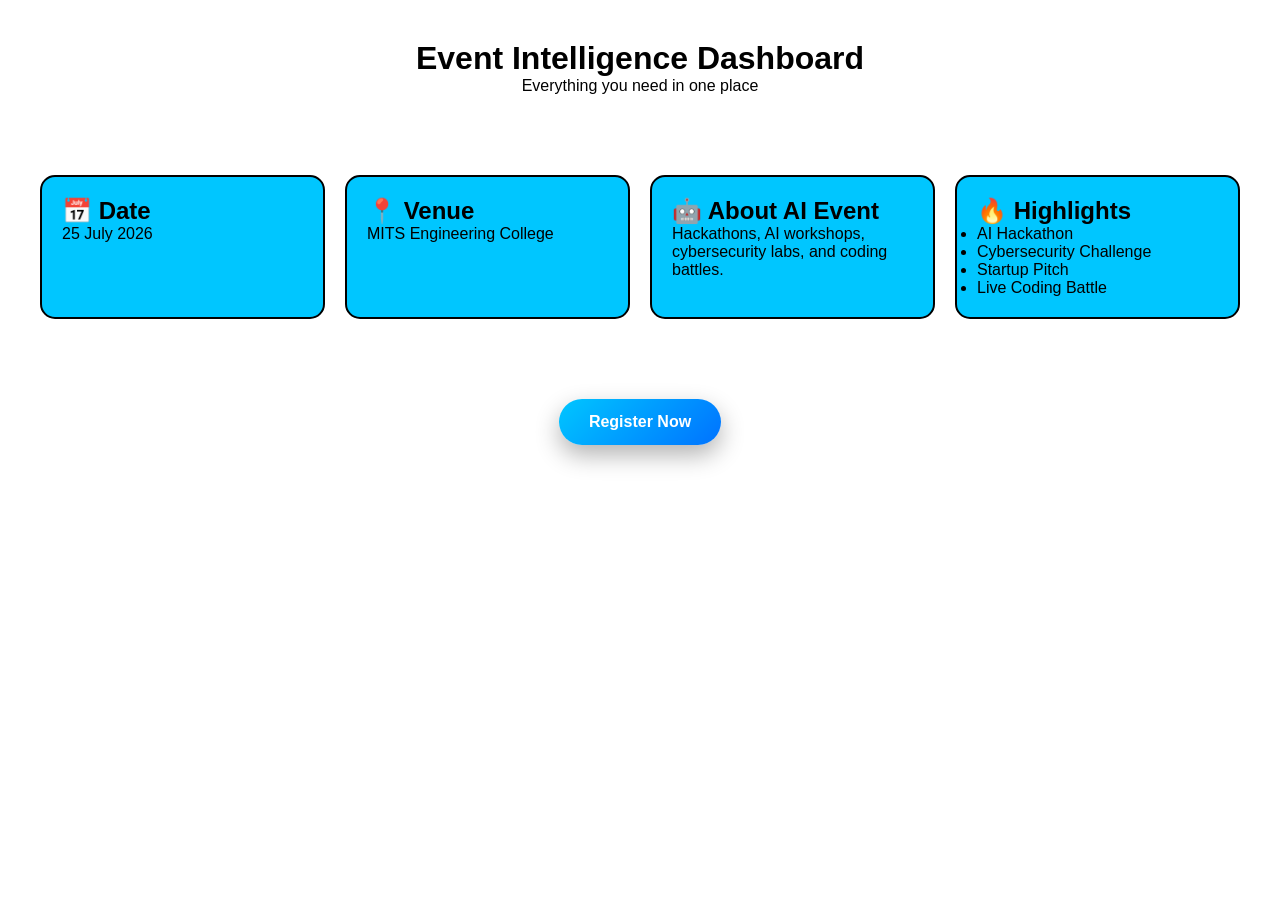
<file: event.html>
<!DOCTYPE html>
<html lang="en">
<head>
  <meta charset="UTF-8">
  <meta name="viewport" content="width=device-width, initial-scale=1.0">
  <title>Event Details</title>
  <link rel="stylesheet" href="style.css">
</head>

<body>

<header class="hero-small">
  <h1>Event Intelligence Dashboard</h1>
  <p>Everything you need in one place</p>
</header>

<section class="grid">

  <div class="card">
    <h2>📅 Date</h2>
    <p>25 July 2026</p>
  </div>

  <div class="card">
    <h2>📍 Venue</h2>
    <p>MITS Engineering College</p>
  </div>

  <div class="card">
    <h2>🤖 About AI Event</h2>
    <p>Hackathons, AI workshops, cybersecurity labs, and coding battles.</p>
  </div>

  <div class="card">
    <h2>🔥 Highlights</h2>
    <ul>
      <li>AI Hackathon</li>
      <li>Cybersecurity Challenge</li>
      <li>Startup Pitch</li>
      <li>Live Coding Battle</li>
    </ul>
  </div>

</section>

<div class="center">
  <a href="register.html" class="btn">Register Now</a>
</div>

</body>
</html>
</file>
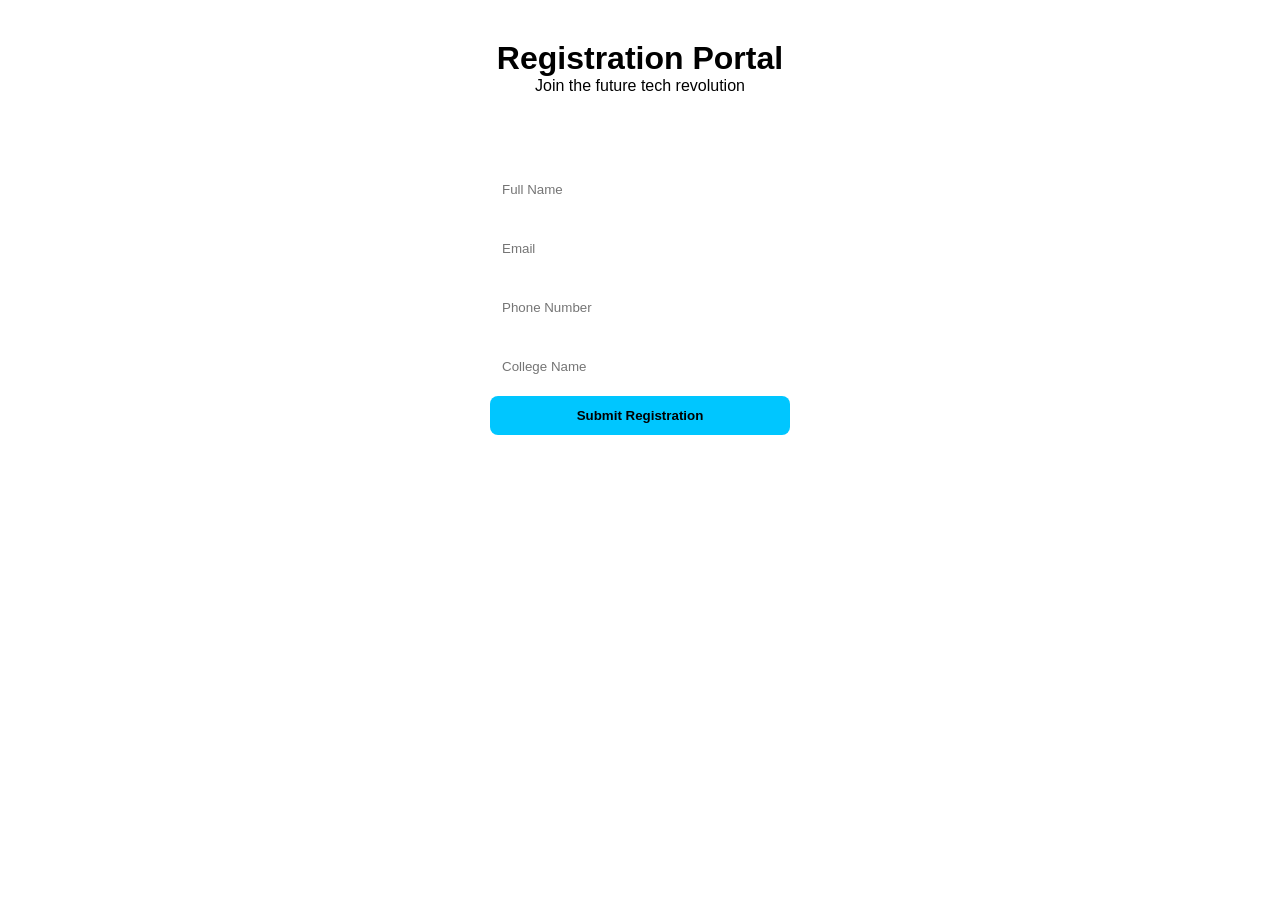
<file: register.html>
<!DOCTYPE html>
<html lang="en">
<head>
  <meta charset="UTF-8">
  <meta name="viewport" content="width=device-width, initial-scale=1.0">
  <title>AI Registration</title>
  <link rel="stylesheet" href="style.css">
</head>

<body>

<header class="hero-small">
  <h1>Registration Portal</h1>
  <p>Join the future tech revolution</p>
</header>

<form onsubmit="return validateForm()" action="success.html">

  <input type="text" id="name" placeholder="Full Name">
  <input type="email" id="email" placeholder="Email">
  <input type="text" id="phone" placeholder="Phone Number">
  <input type="text" id="college" placeholder="College Name">

  <button type="submit">Submit Registration</button>

</form>

<script src="script.js"></script>

</body>
</html>
</file>
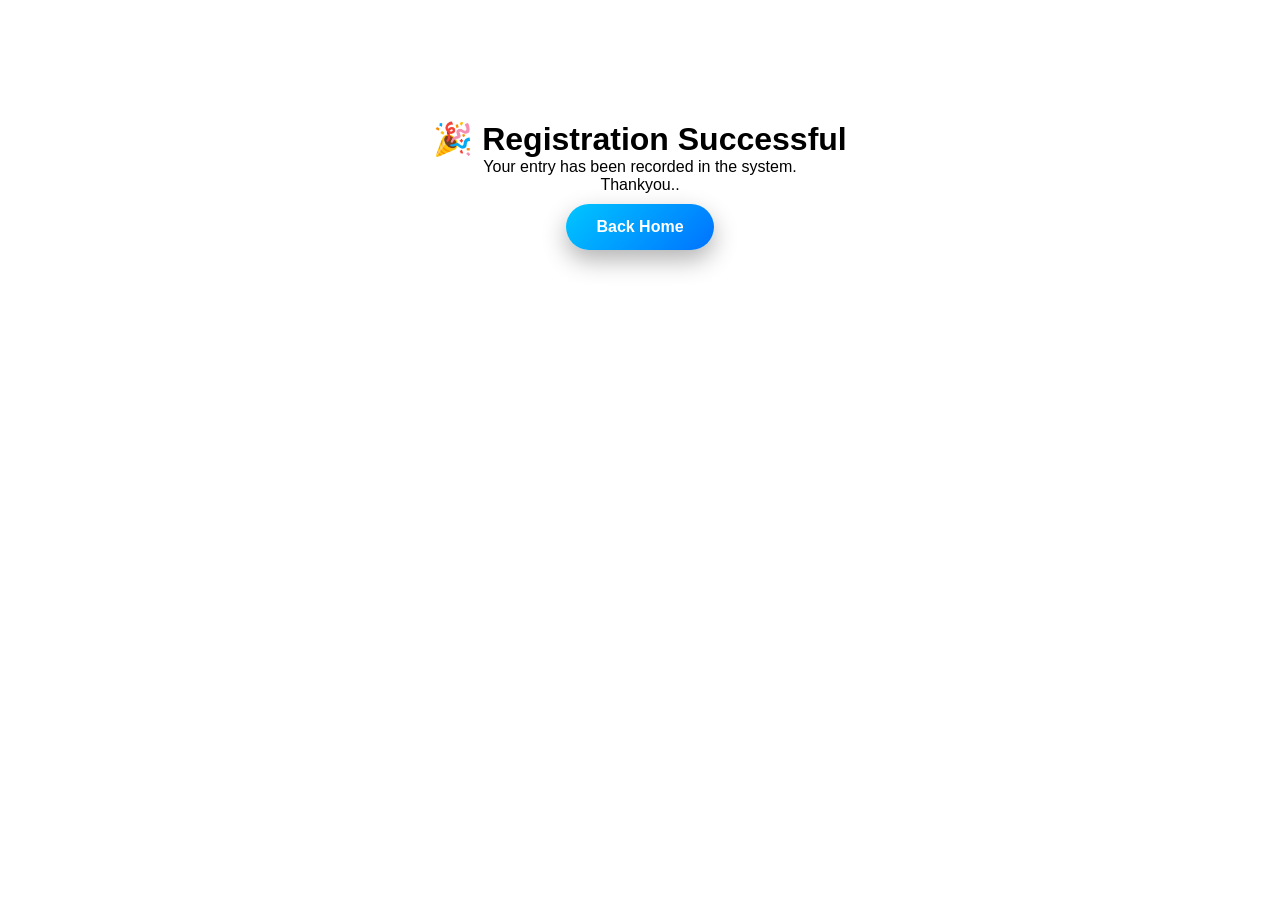
<file: success.html>
<!DOCTYPE html>
<html>
<head>
  <title>Success</title>
  <link rel="stylesheet" href="style.css">
</head>
<body>

<div class="success-box">
  <h1>🎉 Registration Successful</h1>
  <p>Your entry has been recorded in the system.</p>
  <p>Thankyou..</p>
  <a href="index.html" class="btn">Back Home</a>
</div>

</body>
</html>
</file>
<file: style.css>
* {
  margin: 0;
  padding: 0;
  box-sizing: border-box;
  font-family: 'Segoe UI', sans-serif;
}

/* BACKGROUND ANIMATION */
.bg-animation {
  position: fixed;
  width: 100%;
  height: 100%;
  /* background: linear-gradient(45deg, #0f0c29, #302b63, #24243e); */
  background-size: 300% 300%;
  animation: moveBg 8s infinite alternate;
  z-index: -1;
}

@keyframes moveBg {
  0% {background-position: 0% 50%;}
  100% {background-position: 100% 50%;}
}

/* HERO */
.hero {
  text-align: center;
  color: black;
  padding: 80px 20px;
}

.hero-small {
  padding: 40px 20px;
  text-align: center;
}

.hero h1 {
  font-size: 2.8rem;
}

.hero p {
  opacity: 0.8;
}

/* BUTTON */
.btn {
  display: inline-block;
  margin-top: 25px;
  padding: 14px 30px;
  border-radius: 30px;
  background: linear-gradient(135deg, #00c6ff, #0072ff);
  color: black;
  text-decoration: none;
  font-weight: bold;
  box-shadow: 0 10px 25px rgba(0,0,0,0.3);
  transition: 0.3s;
}

.btn:hover {
  transform: scale(1.08);
}

/* GRID */
.grid {
  display: grid;
  grid-template-columns: repeat(auto-fit, minmax(220px, 1fr));
  gap: 20px;
  padding: 40px;
}

/* CARDS */
.card {
  background: rgba(255,255,255,0.1);
  backdrop-filter: blur(10px);
  color: black;
  padding: 20px;
  border:2px solid black;
  background-color: #00c6ff;
  border-radius: 15px;
  transition: 0.3s;
}

.card:hover {
  transform: translateY(-8px);
}

/* FORM */
form {
  width: 350px;
  margin: auto;
  background: rgba(255,255,255,0.1);
  padding: 25px;
  border-radius: 15px;
  backdrop-filter: blur(10px);
}

input {
  width: 100%;
  padding: 12px;
  margin: 10px 0;
  border: none;
  border-radius: 8px;
  outline: none;
}

button {
  width: 100%;
  padding: 12px;
  border: none;
  border-radius: 8px;
  background: #00c6ff;
  color: black;
  font-weight: bold;
  cursor: pointer;
}

/* SUCCESS */
.success-box {
  text-align: center;
  color: black  ;
  margin-top: 120px;
}

.center {
  text-align: center;
  margin: 30px;
}

/* HERO CENTER LAYOUT */
.hero {
  min-height: 100vh;
  display: flex;
  justify-content: center;
  align-items: center;
  text-align: center;
  color: black;
  padding: 20px;
}

/* CONTENT BOX */
.hero-content {
  max-width: 700px;
}

/* TITLE */
.hero h1 {
  font-size: 3rem;
  margin-bottom: 10px;
}

/* SUBTEXT */
.hero p {
  opacity: 0.8;
  margin-bottom: 20px;
  font-size: 1.1rem;
}

/* IMAGE FIX */
.hero img {
  width: 100%;
  max-width: 600px;
  border-radius: 15px;
  margin: 20px 0;
  box-shadow: 0 10px 25px rgba(0,0,0,0.3);
}

/* BUTTON (slightly improved) */
.btn {
  display: inline-block;
  margin-top: 10px;
  padding: 14px 30px;
  border-radius: 30px;
  background: linear-gradient(135deg, #00c6ff, #0072ff);
  color: white;
  text-decoration: none;
  font-weight: bold;
  transition: 0.3s ease;
}

.btn:hover {
  transform: scale(1.08);
}
</file>
